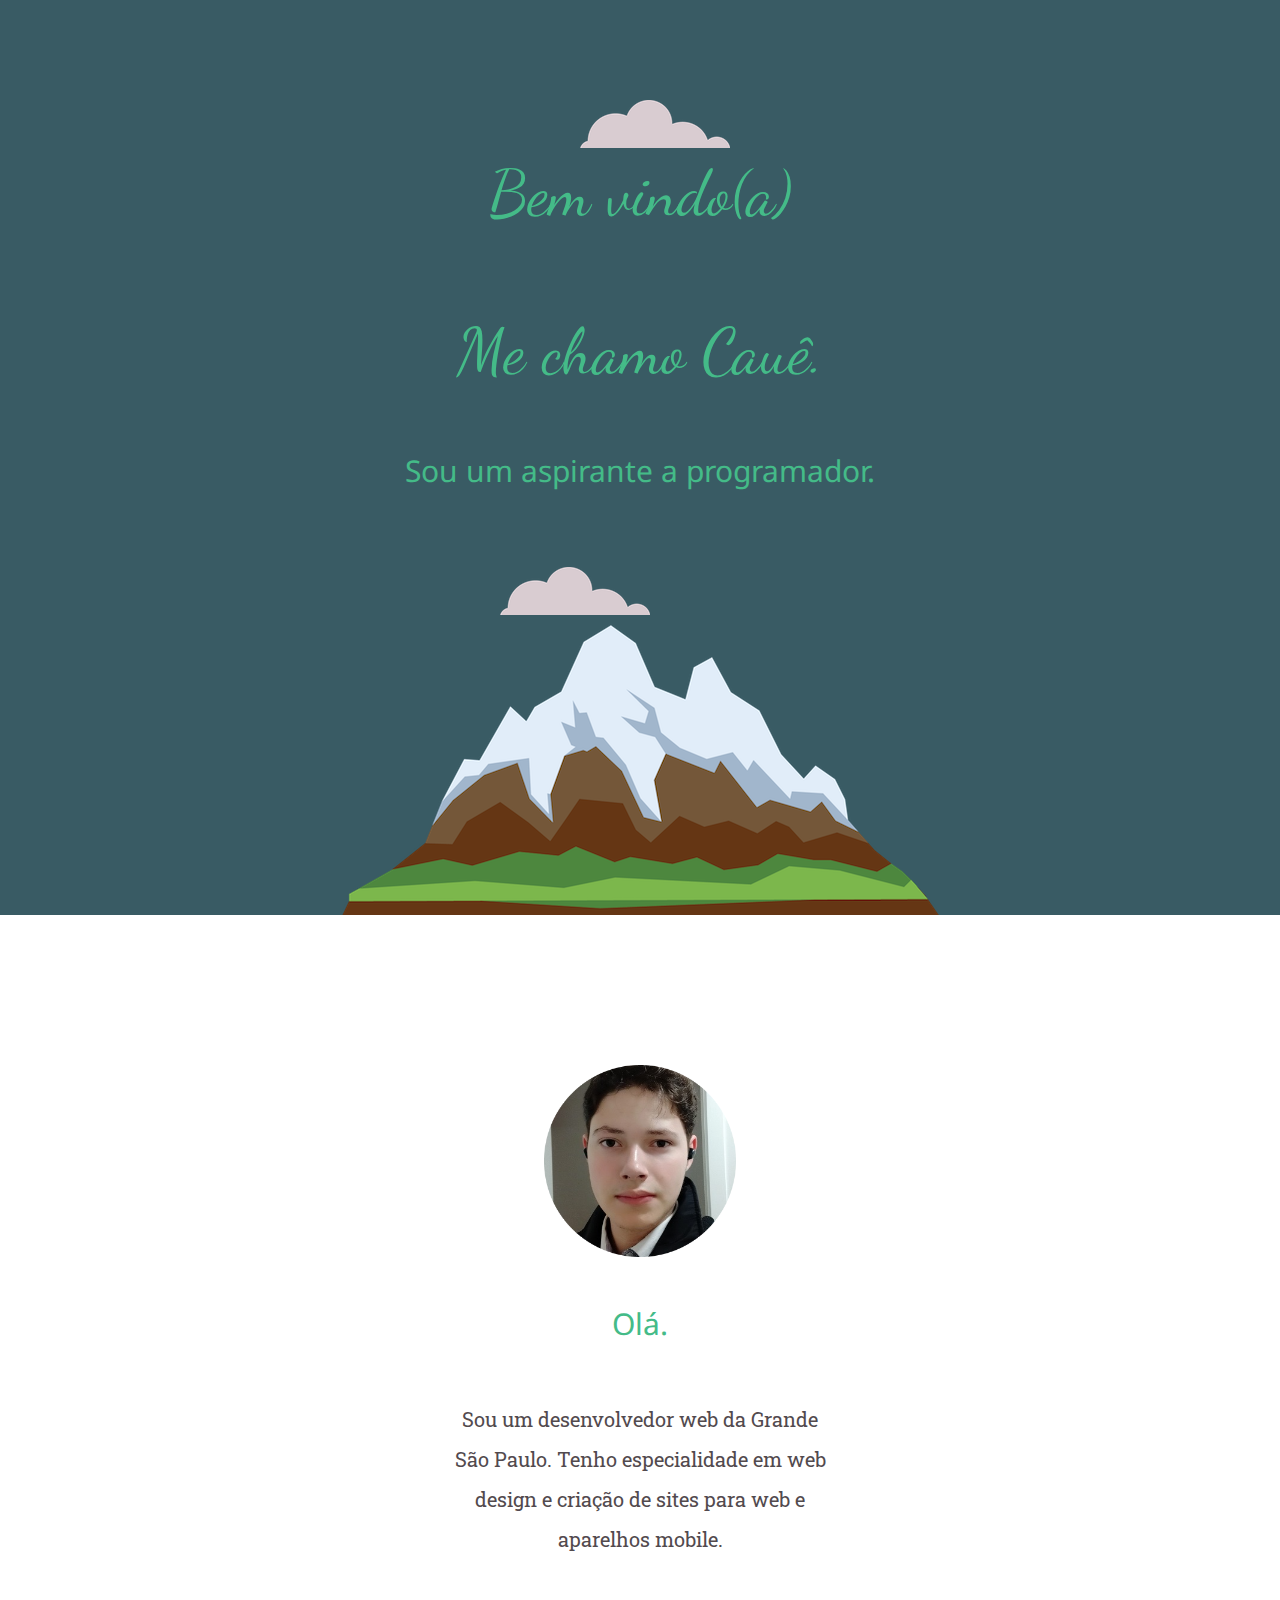
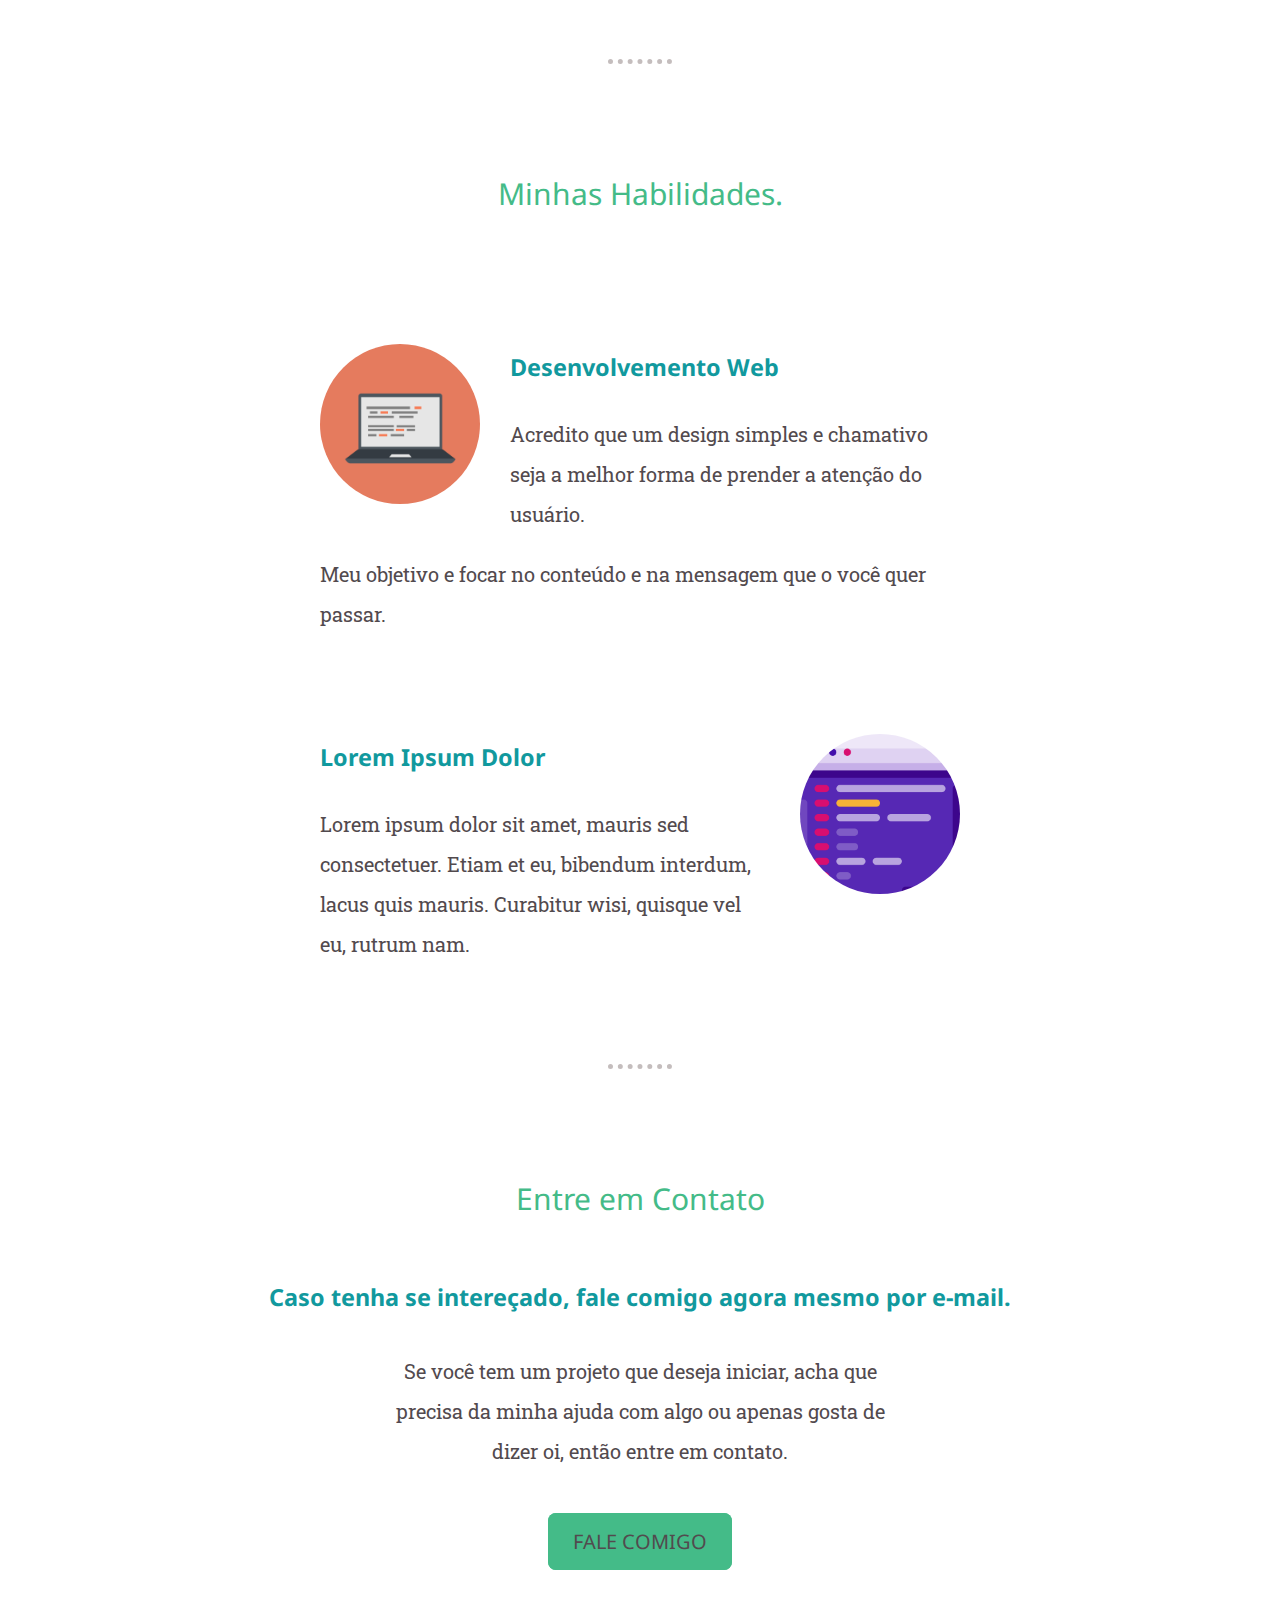
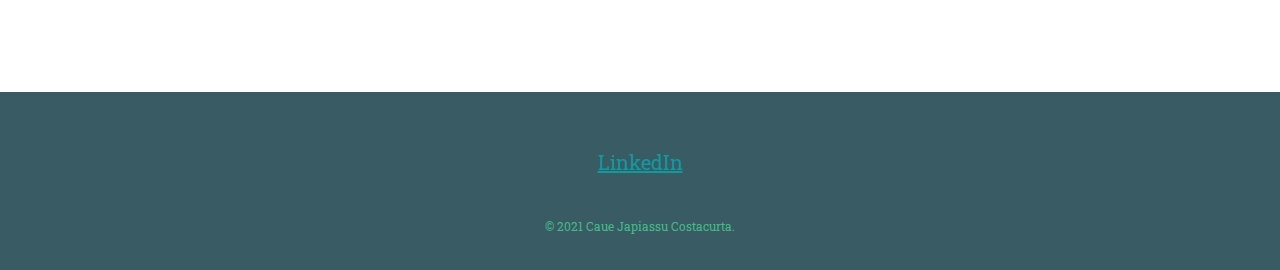
<file: Meu Site/index.html>
<!DOCTYPE html> 
<html>
    <head>
        <meta charset="utf-8">
        <title>Caue Japiassu Costacurta</title>
        <link rel="stylesheet" href="css\styles.css">
        <link rel="icon" type="image/x-icon" href="imagens\favicon.ico?v=2" />
        <link rel="preconnect" href="https://fonts.googleapis.com">
        <link rel="preconnect" href="https://fonts.gstatic.com" crossorigin>
        <link href="https://fonts.googleapis.com/css2?family=Dancing+Script&family=Noto+Sans&family=Roboto+Slab&display=swap" rel="stylesheet">
    </head>
    <body>
        <div class="top-container">
            <img class="nuvem-top" src="imagens\cloud.png" alt="nuvem-img">
            <h1>Bem vindo(a)</h1>
            <h1>Me chamo Cauê.</h1>
            <h2>Sou um aspirante a programador.</h2>
            <img class="nuvem-bot" src="imagens\cloud.png" alt="nuvem-img">
            <img class="montanha" src="imagens\mountain.png" alt="montanha-img">
        </div>


        <div class="middle-container">
            <div class="profile">
              <img class="perfil" src="imagens/foto-de-trabalho.png" alt="foto-perfil">
              <h2>Olá.</h2>
              <p class="intro">Sou um desenvolvedor web da Grande São Paulo. Tenho especialidade em web design e criação de sites para web e aparelhos mobile.</p>
            </div>

            <hr>
            <div class="skills">
              <h2>Minhas Habilidades.</h2>
              <div class="skill-row">
                <img class="hab1" src="imagens/computer.png" alt="computador-img">
                <h3 class="">Desenvolvemento Web</h3>
                <p>Acredito que um design simples e chamativo seja a melhor forma de prender a atenção do usuário.</p>
                <p>Meu objetivo e focar no conteúdo e na mensagem que o você quer passar.</p>

              </div>

              <div class="skill-row">
                <img class="hab2" src="imagens/coding.png" alt="lapis-img">
                <h3>Lorem Ipsum Dolor</h3>
                <p>Lorem ipsum dolor sit amet, mauris sed consectetuer. Etiam et eu, bibendum interdum, lacus quis mauris. Curabitur wisi, quisque vel eu, rutrum nam.</p>
              </div>
            </div>

            <hr>
            <div class="contact-me">
              <h2>Entre em Contato</h2>
              <h3>Caso tenha se intereçado, fale comigo agora mesmo por e-mail.</h3>
              <p class="contato">Se você tem um projeto que deseja iniciar, acha que precisa da minha ajuda com algo ou apenas gosta de dizer oi, então entre em contato.</p>
              <a class="btn" href="cauecostacurta@outlook.com">FALE COMIGO</a>
            </div>
          </div>
          
          
          <div class="bottom-container">
            <a class="footer-link" href="https://www.linkedin.com/in/caue-japiassu-costacurta-299267169/">LinkedIn</a>
            <p class="copyright">© 2021 Caue Japiassu Costacurta.</p>
          </div>
        
        
    </body>
</html>
</file>
